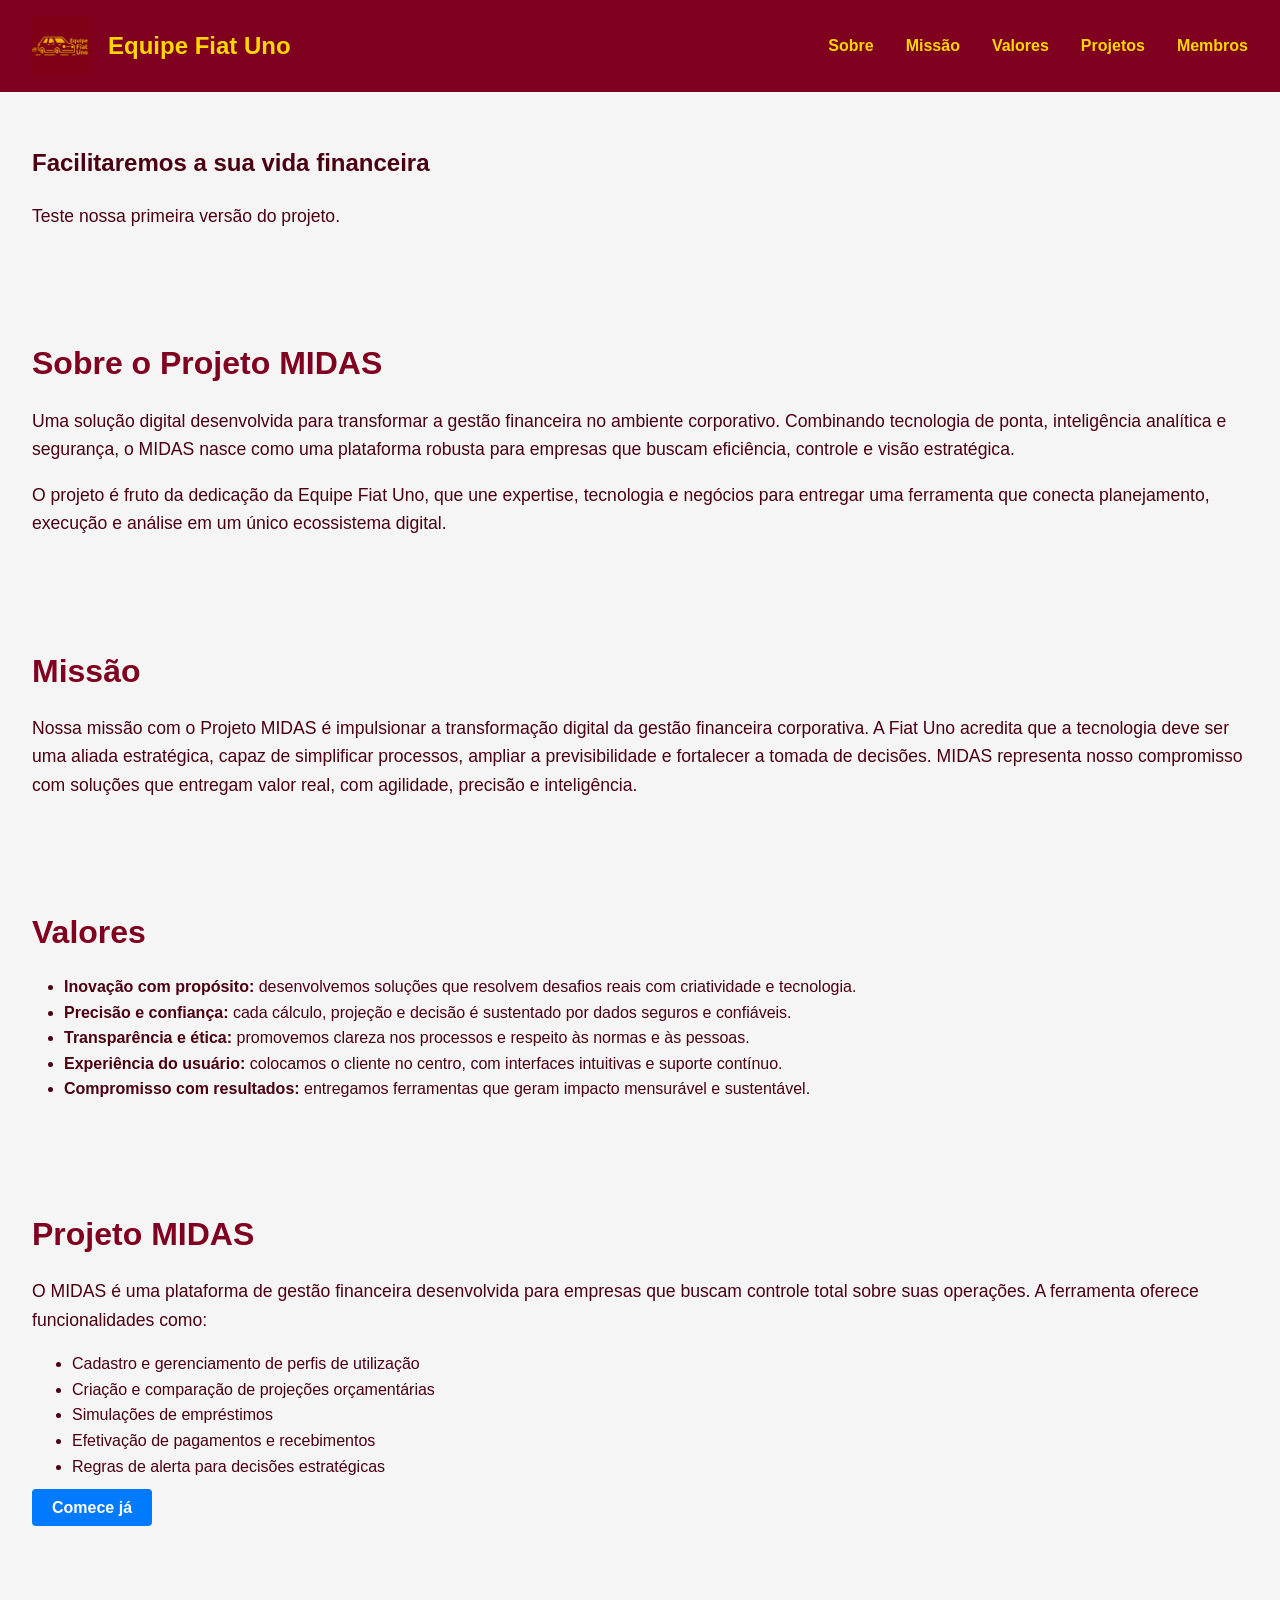
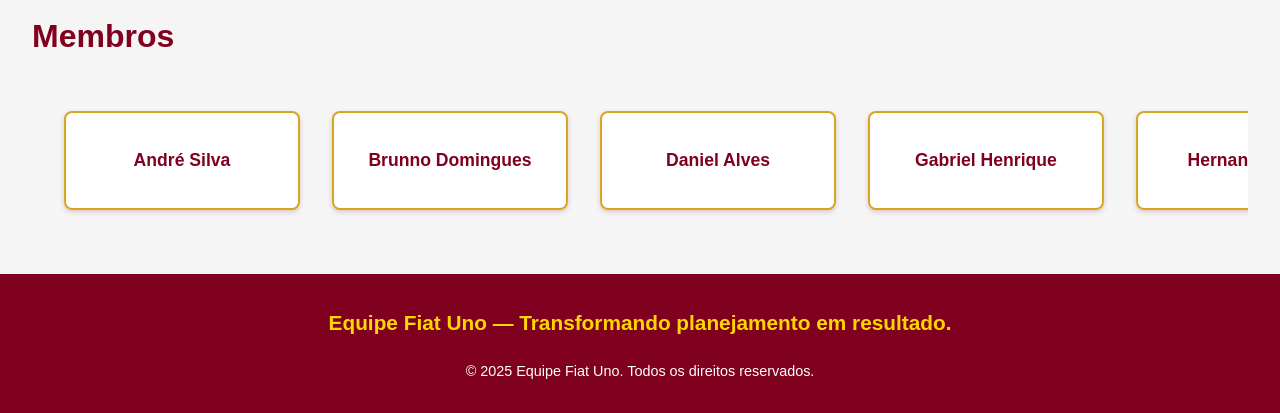
<file: index.html>
<!DOCTYPE html>
<html lang="pt-br">
<head>
  <meta charset="UTF-8" />
  <meta name="viewport" content="width=device-width, initial-scale=1.0" />
  <title>Equipe Fiat Uno - Projeto MIDAS</title>
  <link rel="stylesheet" href="CSS/style.css" />
</head>
<body>
  <header>
    <nav class="navbar" role="navigation" aria-label="Menu principal">
      <div class="logo">
        <img src="IMG/carro-animado.png" alt="Carro animado do Projeto MIDAS" class="carro-logo" />
        <span class="titulo-site">Equipe Fiat Uno</span>
      </div>
      <ul class="menu">
        <li><a href="#sobre">Sobre</a></li>
        <li><a href="#missao">Missão</a></li>
        <li><a href="#valores">Valores</a></li>
        <li><a href="#projetos">Projetos</a></li>
        <li><a href="#membros">Membros</a></li>
      </ul>
    </nav>
  </header>

  <main>
    <section class="section destaque" aria-labelledby="titulo-destaque">
      <h1 id="titulo-destaque">Facilitaremos a sua vida financeira</h1>
      <p>Teste nossa primeira versão do projeto.</p>
    </section>

    <section id="sobre" aria-labelledby="titulo-sobre">
  <h2 id="titulo-sobre">Sobre o Projeto MIDAS</h2>
  <p>
    Uma solução digital desenvolvida para transformar a gestão financeira no ambiente corporativo. Combinando tecnologia de ponta, inteligência analítica e segurança, o MIDAS nasce como uma plataforma robusta para empresas que buscam eficiência, controle e visão estratégica.
  </p>
  <p>
    O projeto é fruto da dedicação da Equipe Fiat Uno, que une expertise, tecnologia e negócios para entregar uma ferramenta que conecta planejamento, execução e análise em um único ecossistema digital.
  </p>
</section>
<section id="missao" aria-labelledby="titulo-missao">
  <h2 id="titulo-missao">Missão</h2>
  <p>
    Nossa missão com o Projeto MIDAS é impulsionar a transformação digital da gestão financeira corporativa. A Fiat Uno acredita que a tecnologia deve ser uma aliada estratégica, capaz de simplificar processos, ampliar a previsibilidade e fortalecer a tomada de decisões. MIDAS representa nosso compromisso com soluções que entregam valor real, com agilidade, precisão e inteligência.
  </p>
</section>


    <section id="valores" aria-labelledby="titulo-valores">
  <h2 id="titulo-valores">Valores</h2>
  <ul class="valores-lista">
    <li><strong>Inovação com propósito:</strong> desenvolvemos soluções que resolvem desafios reais com criatividade e tecnologia.</li>
    <li><strong>Precisão e confiança:</strong> cada cálculo, projeção e decisão é sustentado por dados seguros e confiáveis.</li>
    <li><strong>Transparência e ética:</strong> promovemos clareza nos processos e respeito às normas e às pessoas.</li>
    <li><strong>Experiência do usuário:</strong> colocamos o cliente no centro, com interfaces intuitivas e suporte contínuo.</li>
    <li><strong>Compromisso com resultados:</strong> entregamos ferramentas que geram impacto mensurável e sustentável.</li>
  </ul>
</section>

    <section id="projetos" aria-labelledby="titulo-projetos">
      <h2 id="titulo-projetos">Projeto MIDAS</h2>
      <p>
        O MIDAS é uma plataforma de gestão financeira desenvolvida para empresas que buscam controle total sobre suas operações. A ferramenta oferece funcionalidades como:
      </p>
      <ul>
        <li>Cadastro e gerenciamento de perfis de utilização</li>
        <li>Criação e comparação de projeções orçamentárias</li>
        <li>Simulações de empréstimos</li>
        <li>Efetivação de pagamentos e recebimentos</li>
        <li>Regras de alerta para decisões estratégicas</li>
      </ul>
      <div class="botao-centro">
        <a href="https://midasfinances.vercel.app/" class="btn" role="button">Comece já</a>
      </div>
    </section>

    <section id="membros" aria-labelledby="titulo-membros">
      <h2 id="titulo-membros">Membros</h2>
      <div class="cards" role="list">
        <div class="card" role="listitem" tabindex="0"><h3>André Silva</h3></div>
        <div class="card" role="listitem" tabindex="0"><h3>Brunno Domingues</h3></div>
        <div class="card" role="listitem" tabindex="0"><h3>Daniel Alves</h3></div>
        <div class="card" role="listitem" tabindex="0"><h3>Gabriel Henrique</h3></div>
        <div class="card" role="listitem" tabindex="0"><h3>Hernan Rodrigo</h3></div>
        <div class="card" role="listitem" tabindex="0"><h3>Roger Paulo</h3></div>
      </div>
    </section>
  </main>

  <footer>
    <p class="slogan">Equipe Fiat Uno — Transformando planejamento em resultado.</p>
    <p>&copy; 2025 Equipe Fiat Uno. Todos os direitos reservados.</p>
  </footer>

  <script src="JS/script.js"></script>
</body>
</html>
</file>
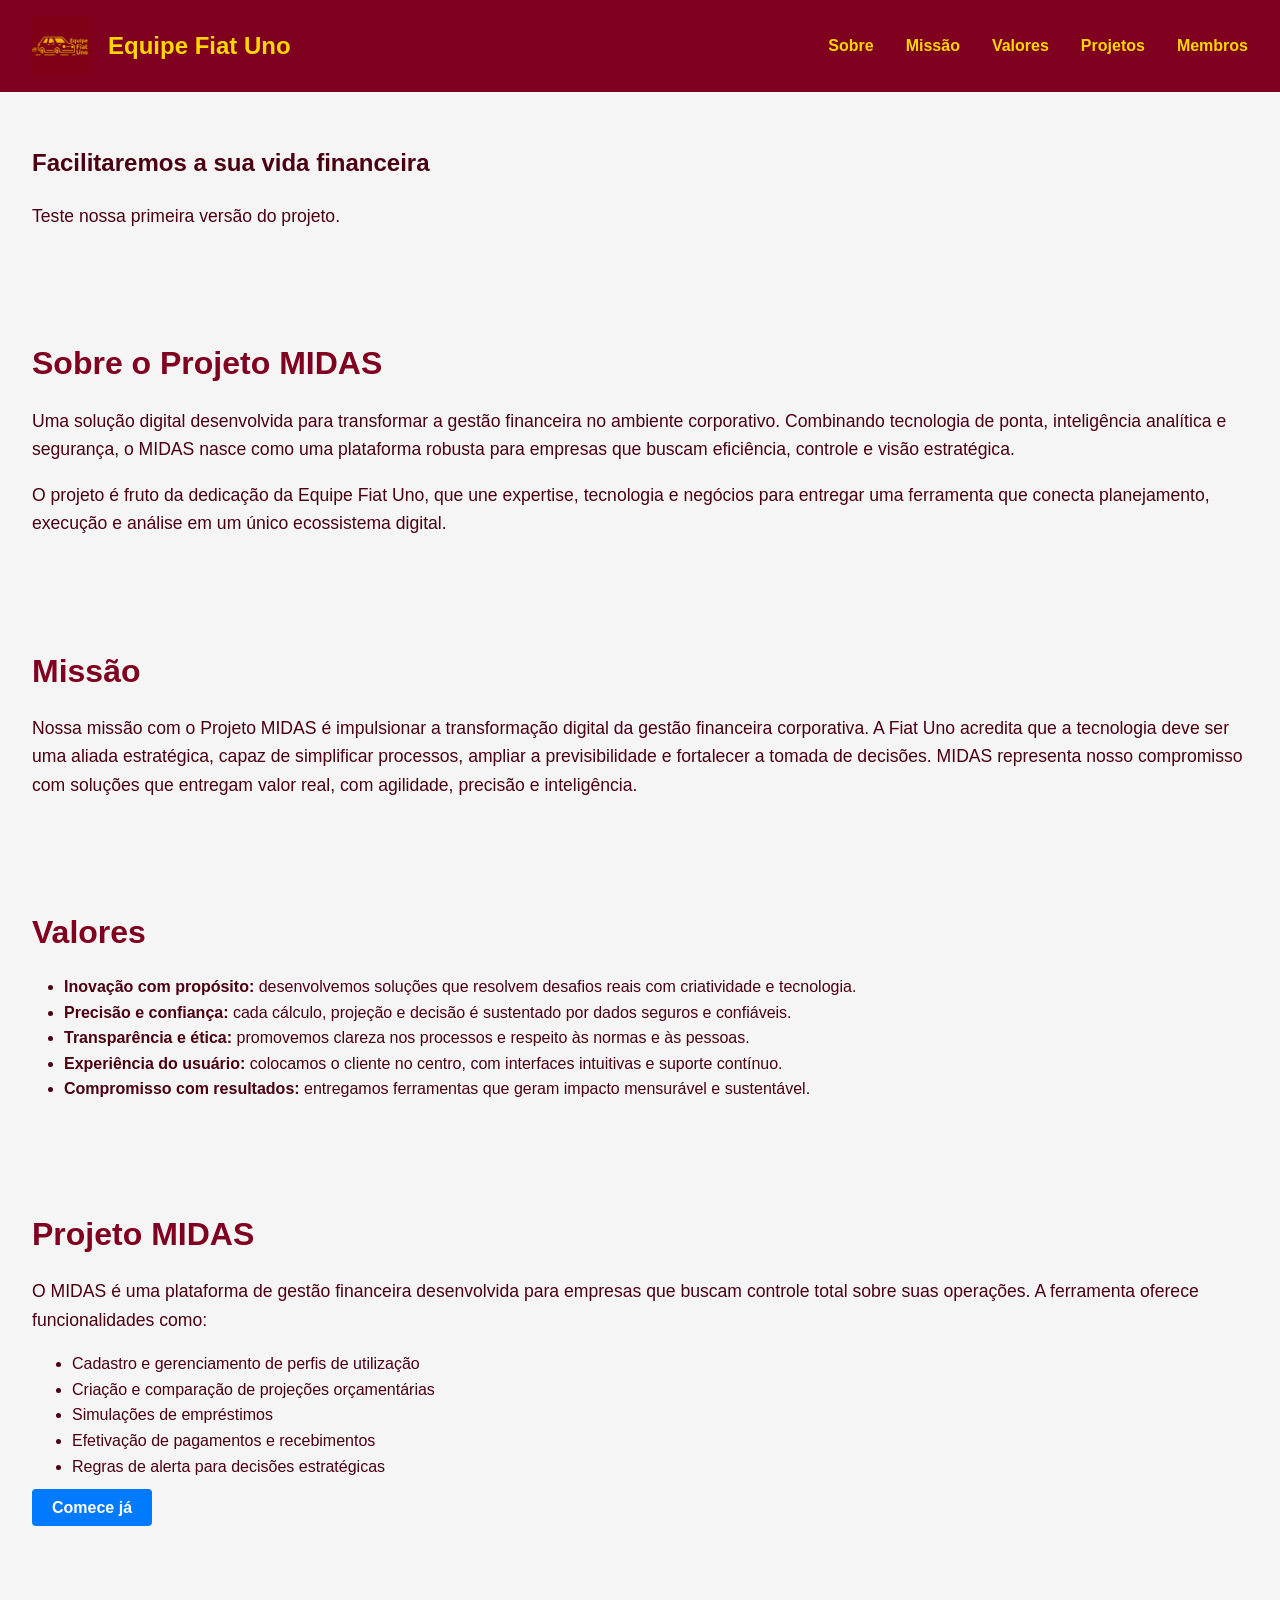
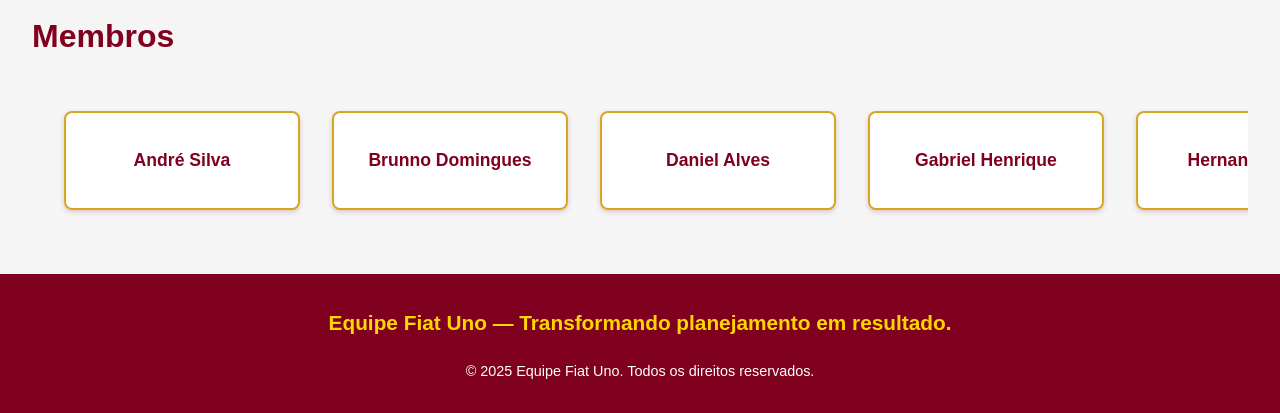
<file: paginainicial.html>
<!DOCTYPE html>
<html lang="pt-br">
<head>
  <meta charset="UTF-8" />
  <meta name="viewport" content="width=device-width, initial-scale=1.0" />
  <title>Equipe Fiat Uno - Projeto MIDAS</title>
  <link rel="stylesheet" href="CSS/style.css" />
</head>
<body>
  <header>
    <nav class="navbar" role="navigation" aria-label="Menu principal">
      <div class="logo">
        <img src="IMG/carro-animado.png" alt="Carro animado do Projeto MIDAS" class="carro-logo" />
        <span class="titulo-site">Equipe Fiat Uno</span>
      </div>
      <ul class="menu">
        <li><a href="#sobre">Sobre</a></li>
        <li><a href="#missao">Missão</a></li>
        <li><a href="#valores">Valores</a></li>
        <li><a href="#projetos">Projetos</a></li>
        <li><a href="#membros">Membros</a></li>
      </ul>
    </nav>
  </header>

  <main>
    <section class="section destaque" aria-labelledby="titulo-destaque">
      <h1 id="titulo-destaque">Facilitaremos a sua vida financeira</h1>
      <p>Teste nossa primeira versão do projeto.</p>
    </section>

    <section id="sobre" aria-labelledby="titulo-sobre">
  <h2 id="titulo-sobre">Sobre o Projeto MIDAS</h2>
  <p>
    Uma solução digital desenvolvida para transformar a gestão financeira no ambiente corporativo. Combinando tecnologia de ponta, inteligência analítica e segurança, o MIDAS nasce como uma plataforma robusta para empresas que buscam eficiência, controle e visão estratégica.
  </p>
  <p>
    O projeto é fruto da dedicação da Equipe Fiat Uno, que une expertise, tecnologia e negócios para entregar uma ferramenta que conecta planejamento, execução e análise em um único ecossistema digital.
  </p>
</section>
<section id="missao" aria-labelledby="titulo-missao">
  <h2 id="titulo-missao">Missão</h2>
  <p>
    Nossa missão com o Projeto MIDAS é impulsionar a transformação digital da gestão financeira corporativa. A Fiat Uno acredita que a tecnologia deve ser uma aliada estratégica, capaz de simplificar processos, ampliar a previsibilidade e fortalecer a tomada de decisões. MIDAS representa nosso compromisso com soluções que entregam valor real, com agilidade, precisão e inteligência.
  </p>
</section>


    <section id="valores" aria-labelledby="titulo-valores">
  <h2 id="titulo-valores">Valores</h2>
  <ul class="valores-lista">
    <li><strong>Inovação com propósito:</strong> desenvolvemos soluções que resolvem desafios reais com criatividade e tecnologia.</li>
    <li><strong>Precisão e confiança:</strong> cada cálculo, projeção e decisão é sustentado por dados seguros e confiáveis.</li>
    <li><strong>Transparência e ética:</strong> promovemos clareza nos processos e respeito às normas e às pessoas.</li>
    <li><strong>Experiência do usuário:</strong> colocamos o cliente no centro, com interfaces intuitivas e suporte contínuo.</li>
    <li><strong>Compromisso com resultados:</strong> entregamos ferramentas que geram impacto mensurável e sustentável.</li>
  </ul>
</section>

    <section id="projetos" aria-labelledby="titulo-projetos">
      <h2 id="titulo-projetos">Projeto MIDAS</h2>
      <p>
        O MIDAS é uma plataforma de gestão financeira desenvolvida para empresas que buscam controle total sobre suas operações. A ferramenta oferece funcionalidades como:
      </p>
      <ul>
        <li>Cadastro e gerenciamento de perfis de utilização</li>
        <li>Criação e comparação de projeções orçamentárias</li>
        <li>Simulações de empréstimos</li>
        <li>Efetivação de pagamentos e recebimentos</li>
        <li>Regras de alerta para decisões estratégicas</li>
      </ul>
      <div class="botao-centro">
        <a href="https://midasfinances.vercel.app/" class="btn" role="button">Comece já</a>
      </div>
    </section>

    <section id="membros" aria-labelledby="titulo-membros">
      <h2 id="titulo-membros">Membros</h2>
      <div class="cards" role="list">
        <div class="card" role="listitem" tabindex="0"><h3>André Silva</h3></div>
        <div class="card" role="listitem" tabindex="0"><h3>Brunno Domingues</h3></div>
        <div class="card" role="listitem" tabindex="0"><h3>Daniel Alves</h3></div>
        <div class="card" role="listitem" tabindex="0"><h3>Gabriel Henrique</h3></div>
        <div class="card" role="listitem" tabindex="0"><h3>Hernan Rodrigo</h3></div>
        <div class="card" role="listitem" tabindex="0"><h3>Roger Paulo</h3></div>
        <div class="card" role="listitem" tabindex="0"><h3>Sarah Oliveira</h3></div>
      </div>
    </section>
  </main>

  <footer>
    <p class="slogan">Equipe Fiat Uno — Transformando planejamento em resultado.</p>
    <p>&copy; 2025 Equipe Fiat Uno. Todos os direitos reservados.</p>
  </footer>

  <script src="JS/script.js"></script>
</body>
</html>
</file>
<file: CSS/style.css>
/* ============================
   Variáveis de tema
============================ */
:root {
  --cor-primaria: #800020;
  --cor-secundaria: #FFD700;
  --cor-clara: #F5F5F5;
  --cor-escura: #4B0012;
  --cor-texto: #333;
  --cor-fundo: #fff;
  --cor-btn: #007BFF;
  --cor-btn-hover: #0056b3;
  --cor-foco: #ffcc00;
  --borda-radius: 8px;
  --sombra: 0 2px 5px rgba(128, 0, 32, 0.2);
}

/* ============================
   Navegação suave
============================ */
html {
  scroll-behavior: smooth;
}

/* ============================
   Estilo base
============================ */
body {
  font-family: Arial, sans-serif;
  font-size: 1rem;
  line-height: 1.6;
  background-color: var(--cor-fundo);
  color: var(--cor-texto);
  margin: 0;
  padding: 0;
}

/* ============================
   Cabeçalho
============================ */
.navbar {
  display: flex;
  justify-content: space-between;
  align-items: center;
  background-color: var(--cor-primaria);
  padding: 1rem 2rem;
  flex-wrap: wrap;
}

.logo {
  display: flex;
  align-items: center;
}

.carro-logo {
  height: 60px;
  animation: pulse 1.5s infinite;
}

.titulo-site {
  color: var(--cor-secundaria);
  font-size: 1.5rem;
  font-weight: bold;
  margin-left: 1rem;
}

/* ============================
   Menu
============================ */
.menu {
  list-style: none;
  display: flex;
  gap: 2rem;
  flex-wrap: wrap;
}

.menu li a {
  color: var(--cor-secundaria);
  text-decoration: none;
  font-weight: bold;
  transition: color 0.3s;
}

.menu li a:hover,
.menu li a:focus-visible {
  color: #ffffff;
  outline: 2px solid var(--cor-foco);
  outline-offset: 2px;
}

/* ============================
   Seções
============================ */
section {
  padding: 2rem;
  background-color: var(--cor-clara);
  color: var(--cor-escura);
}

section h2 {
  font-size: 2rem;
  color: var(--cor-primaria);
  margin-bottom: 1rem;
}

section p,
section h3 {
  font-size: 1.1rem;
  line-height: 1.6;
}

/* ============================
   Botões
============================ */
button,
.btn {
  background-color: var(--cor-btn);
  color: white;
  border: none;
  padding: 10px 20px;
  cursor: pointer;
  font-size: 1rem;
  font-weight: bold;
  border-radius: 4px;
  text-decoration: none;
  transition: background-color 0.3s ease;
}

button:hover,
.btn:hover {
  background-color: var(--cor-btn-hover);
}

button:focus-visible,
.card:focus-visible {
  outline: 2px solid var(--cor-foco);
  outline-offset: 2px;
}

/* ============================
   Cards
============================ */
.cards,
.card-container {
  display: flex;
  flex-wrap: nowrap;
  overflow-x: auto;
  gap: 2rem;
  padding: 2rem;
}

.card {
  background-color: #fff;
  border: 2px solid #DAA520;
  padding: 1rem;
  border-radius: var(--borda-radius);
  min-width: 200px;
  text-align: center;
  box-shadow: var(--sombra);
  flex-shrink: 0;
}

.card h3 {
  color: var(--cor-primaria);
}

/* ============================
   Listas
============================ */
.valores-lista {
  list-style: disc;
  padding-left: 2rem;
  color: var(--cor-escura);
}

/* ============================
   Slogan
============================ */
.slogan {
  text-align: center;
  font-size: 1.3rem;
  font-weight: bold;
  color: var(--cor-secundaria);
  margin-top: 1rem;
}

/* ============================
   Rodapé
============================ */
footer {
  background-color: var(--cor-primaria);
  color: #ffffff;
  text-align: center;
  padding: 1rem;
  font-size: 0.9rem;
}

/* ============================
   Animação
============================ */
@keyframes pulse {
  0% { transform: scale(1); opacity: 1; }
  50% { transform: scale(1.05); opacity: 0.9; }
  100% { transform: scale(1); opacity: 1; }
}

/* ============================
   Preferência de acessibilidade
============================ */
@media (prefers-reduced-motion: reduce) {
  * {
    animation: none !important;
    transition: none !important;
  }
}

/* ============================
   Responsividade
============================ */
@media (max-width: 768px) {
  .card {
    min-width: 150px;
    padding: 15px;
  }

  button,
  .btn {
    padding: 8px 16px;
    font-size: 0.9rem;
  }

  .menu {
    flex-direction: column;
    gap: 1rem;
  }
}

@media (max-width: 480px) {
  .card {
    min-width: 120px;
    padding: 10px;
  }

  button,
  .btn {
    width: 100%;
    font-size: 0.85rem;
  }
}

/* ============================
   Modo alto contraste
============================ */
.high-contrast {
  background-color: black;
  color: yellow;
}

.high-contrast button,
.high-contrast .btn {
  background-color: yellow;
  color: black;
}
</file>
